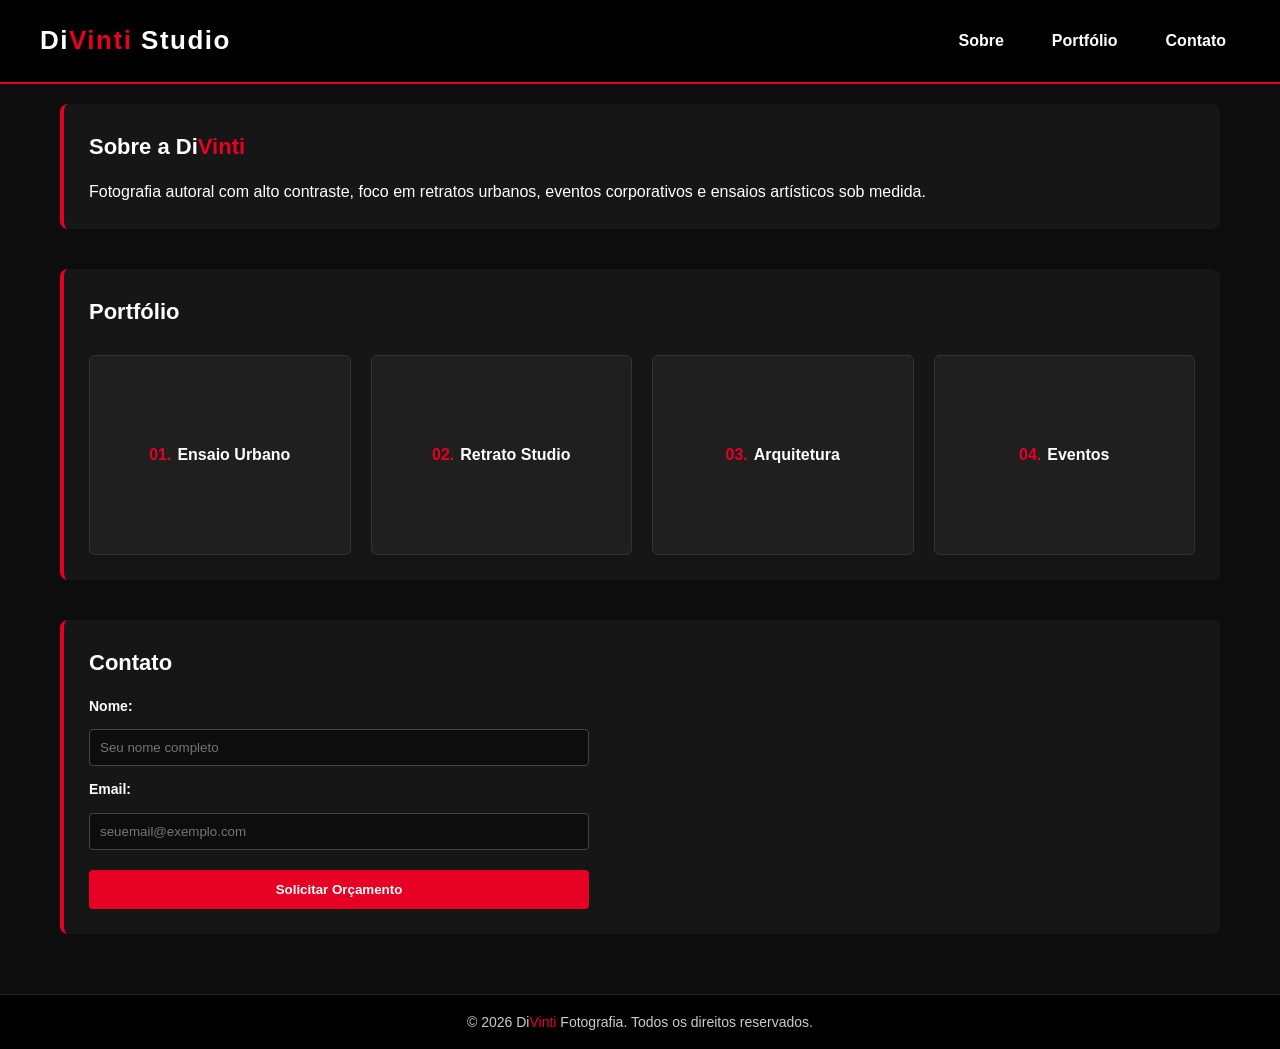
<file: index.html>
<!DOCTYPE html>
<html lang="pt-BR">
<head>
  <meta charset="UTF-8">
  <meta name="viewport" content="width=device-width, initial-scale=1.0">
  <title>DiVinti | Portfólio de Fotografia</title>
  <link rel="stylesheet" href="style.css">
</head>
<body>
  <header>
    <h1>Di<span>Vinti</span> Studio</h1>
    <nav>
      <ul>
        <li><a href="#about">Sobre</a></li>
        <li><a href="#portfolio">Portfólio</a></li>
        <li><a href="#contact">Contato</a></li>
      </ul>
    </nav>
  </header>

  <main>
    <section id="about">
      <h2>Sobre a Di<span>Vinti</span></h2>
      <p>
        Fotografia autoral com alto contraste, foco em retratos urbanos, 
        eventos corporativos e ensaios artísticos sob medida.
      </p>
    </section>

    <section id="portfolio">
      <h2>Portfólio</h2>
      <div class="grid">
        <div class="photo"><span>01.</span> Ensaio Urbano</div>
        <div class="photo"><span>02.</span> Retrato Studio</div>
        <div class="photo"><span>03.</span> Arquitetura</div>
        <div class="photo"><span>04.</span> Eventos</div>
      </div>
    </section>

    <section id="contact">
      <h2>Contato</h2>
      <form>
        <label for="name">Nome:</label>
        <input type="text" id="name" name="name" placeholder="Seu nome completo" required>
        
        <label for="email">Email:</label>
        <input type="email" id="email" name="email" placeholder="seuemail@exemplo.com" required>
        
        <button type="submit">Solicitar Orçamento</button>
      </form>
    </section>
  </main>

  <footer>
    <p>© 2026 Di<span>Vinti</span> Fotografia. Todos os direitos reservados.</p>
  </footer>
</body>
</html>
</file>
<file: style.css>
/* Reset e configurações globais */
* {
  margin: 0;
  padding: 0;
  box-sizing: border-box;
}

body {
  font-family: 'Segoe UI', Tahoma, Geneva, Verdana, sans-serif;
  line-height: 1.6;
  background-color: #0d0d0d; /* Preto principal */
  color: #ffffff;            /* Texto branco */
}

span {
  color: #e60023;            /* Destaque vermelho DiVinti */
}

/* Cabeçalho e Navegação (Desktop > 1024px) */
header {
  display: flex;
  justify-content: space-between;
  align-items: center;
  padding: 20px 40px;
  background-color: #000000;
  border-bottom: 2px solid #e60023;
}

header h1 {
  font-size: 26px;
  letter-spacing: 1.5px;
}

nav ul {
  list-style: none;
  display: flex;
}

nav ul li {
  margin-left: 20px;
}

nav ul li a {
  text-decoration: none;
  color: #ffffff;
  font-weight: bold;
  padding: 8px 14px;
  border-radius: 4px;
  transition: 0.3s;
}

nav ul li a:hover {
  background-color: #e60023;
  color: #ffffff;
}

/* Conteúdo Principal */
main {
  max-width: 1200px;
  margin: 0 auto;
  padding: 20px;
}

section {
  margin-bottom: 40px;
  padding: 25px;
  background-color: #161616;
  border-radius: 8px;
  border-left: 4px solid #e60023;
}

section h2 {
  margin-bottom: 15px;
  font-size: 22px;
}

/* Grid Flexível (4 colunas no Desktop) */
.grid {
  display: grid;
  grid-template-columns: repeat(4, 1fr);
  gap: 20px;
  padding-top: 10px;
}

.photo {
  background-color: #1f1f1f;
  color: #ffffff;
  border: 1px solid #333333;
  border-radius: 6px;
  height: 200px;
  display: flex;
  justify-content: center;
  align-items: center;
  font-weight: bold;
  gap: 6px;
  transition: 0.3s;
}

.photo:hover {
  border-color: #e60023;
  transform: translateY(-4px);
}

/* Formulário de Contato */
form {
  display: flex;
  flex-direction: column;
  gap: 12px;
  max-width: 500px;
}

label {
  font-weight: bold;
  font-size: 14px;
}

input {
  padding: 10px;
  border-radius: 4px;
  border: 1px solid #444444;
  background-color: #0d0d0d;
  color: #ffffff;
}

input:focus {
  outline: none;
  border-color: #e60023;
}

button {
  margin-top: 8px;
  padding: 12px;
  background-color: #e60023;
  color: #ffffff;
  border: none;
  border-radius: 4px;
  font-weight: bold;
  cursor: pointer;
  transition: 0.3s;
}

button:hover {
  background-color: #b8001c;
}

/* Rodapé */
footer {
  text-align: center;
  padding: 16px;
  background-color: #000000;
  border-top: 1px solid #222222;
  color: #cccccc;
  font-size: 14px;
}

/* =========================================
   ETAPA 3: MEDIA QUERIES
   ========================================= */

/* Tablet (768px < largura <= 1024px) */
@media (max-width: 1024px) {
  .grid {
    grid-template-columns: repeat(2, 1fr); /* 2 colunas */
  }

  nav ul {
    flex-direction: column; /* Menu vertical */
  }

  nav ul li {
    margin: 8px 0;
  }
}

/* Smartphone (largura <= 768px) */
@media (max-width: 768px) {
  header {
    flex-direction: column; /* Cabeçalho empilhado */
    text-align: center;
    gap: 15px;
  }

  .grid {
    grid-template-columns: 1fr; /* 1 coluna */
  }

  .photo {
    height: 150px;
  }
}
</file>
